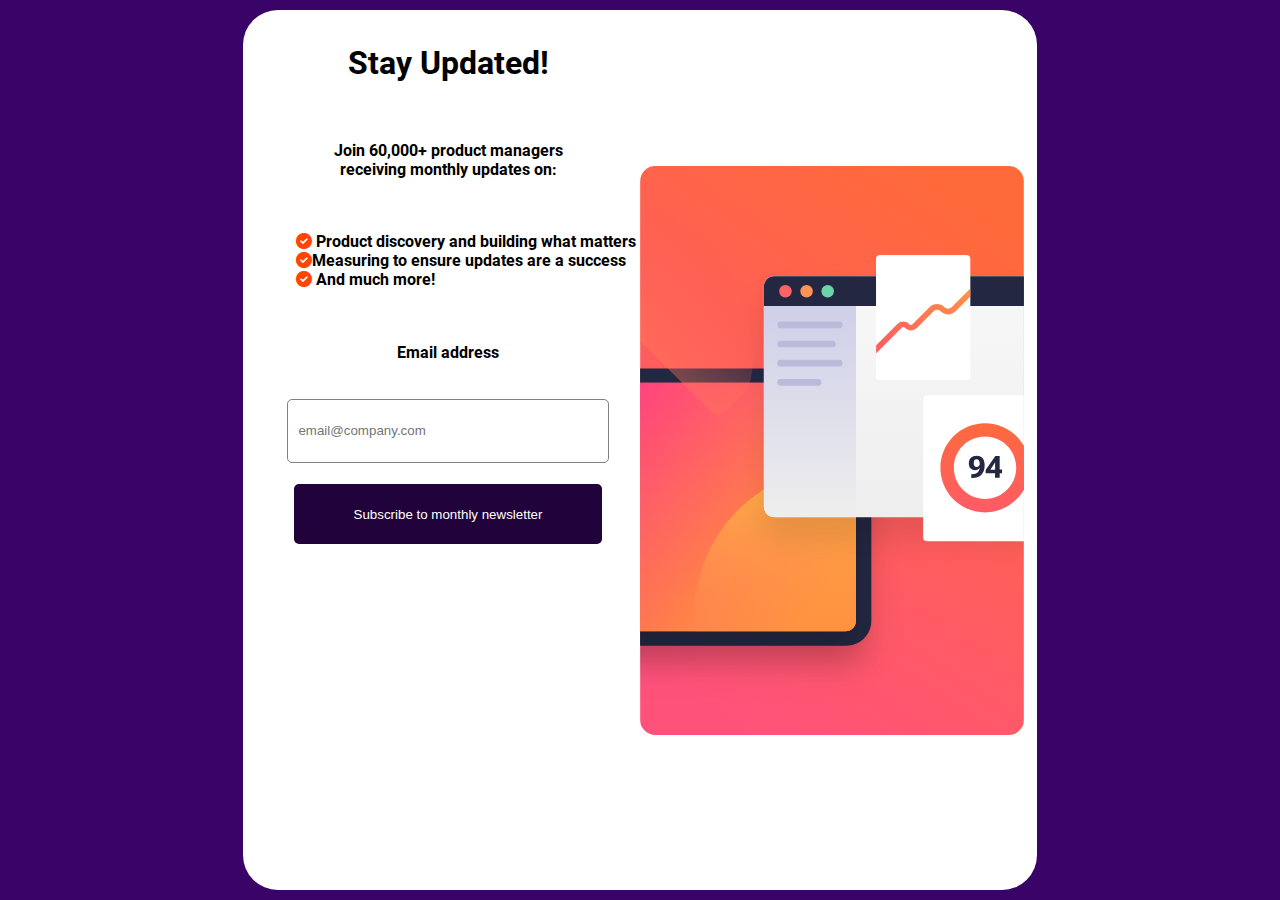
<file: index.html>
<!DOCTYPE html>
<html lang="en">
<head>
  <meta charset="UTF-8">
  <meta name="viewport" content="width=device-width, initial-scale=1.0">
  <!-- Font Awesome CDN link -->
  <link rel="stylesheet" href="https://cdnjs.cloudflare.com/ajax/libs/font-awesome/6.0.0-beta3/css/all.min.css">
  <link rel="stylesheet" href="styles.css">
  <title>Stay updated!</title>
</head>
<body>
  <form onsubmit="validateEmail(); return false;">
    <main>
      <!--form-->
      <div class="form">
        <!--sign in -->
        <div class="sign">
          <h1>Stay updated!</h1>
          <p>Join 60,000+ product managers receiving monthly updates on:</p>
          <ul>
            <li><i class="fa-solid fa-circle-check"></i> Product discovery and building what matters </li>
            <li><i class="fa-solid fa-circle-check"></i>Measuring to ensure updates are a success </li>
            <li><i class="fa-solid fa-circle-check"></i> And much more!</li>
          </ul>
          <p>Email address </p>
          <input id="email" type="email" placeholder="email@company.com" required>
          <div id="error-message" style="display: none; color: red;">Invalid email address</div>
          <button type="submit">
            Subscribe to monthly newsletter 
          </button>
        </div>
        <!--pic -->
        <div class="pic"></div>
      </div>
    </main>
  </form>
  <script>
    function validateEmail() {
      const emailInput = document.getElementById('email');
      const errorMessage = document.getElementById('error-message');
      const emailRegex = /^[a-zA-Z0-9._%+-]+@[a-zA-Z0-9.-]+\.[a-zA-Z]{2,}$/;

      // Reset previous error
      emailInput.classList.remove('error');
      errorMessage.style.display = 'none';

      // Validate email
      if (!emailRegex.test(emailInput.value)) {
        emailInput.classList.add('error');
        errorMessage.style.display = 'block';
      } else {
        window.location.href = 'thank.html';
      }
    }
  </script>
</body>
</html>
</file>
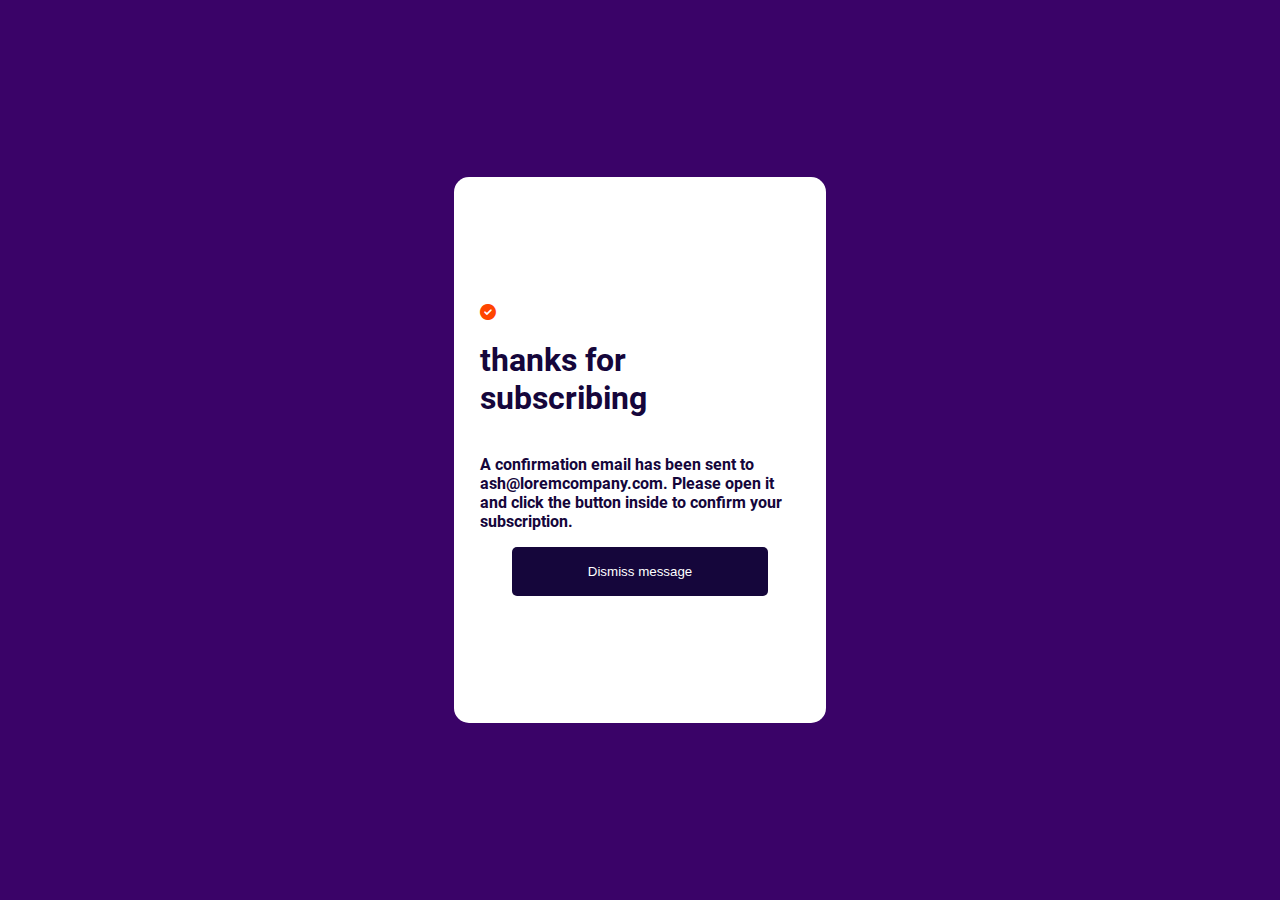
<file: thank.html>
<!DOCTYPE html>
<html lang="en">

<head>
    <meta charset="UTF-8">
    <meta name="viewport" content="width=device-width, initial-scale=1.0">
    <link rel="stylesheet" href="styles.css">
    <link rel="stylesheet" href="https://cdnjs.cloudflare.com/ajax/libs/font-awesome/6.0.0-beta3/css/all.min.css">
    <title>succses</title>
</head>
<body>
    <main>
        <div class="thank">
            <i class="fa-solid fa-circle-check"></i>
            <h1>thanks for subscribing</h1>
            <p>A confirmation email has been sent to ash@loremcompany.com. Please open it and click the button inside to
                confirm your subscription.
            </p>
            <button type="button"> Dismiss message</button>
        </div>
    </main>
</body>

</html>
</file>
<file: styles.css>
@font-face {
    font-family: 'Roboto-Bold';
    src: url('assets/fonts/Roboto-Bold.ttf') format('truetype');
}

body {
    font-family: 'Roboto-Bold', sans-serif;
    margin: 0;
    padding: 0;
    width: 100%;
    background-color: rgb(58, 3, 104);
}

main {
    background-color: rgb(58, 3, 104);
    width: 100%;
    min-height: 100vh;
    display: flex;
    justify-content: center;
    align-items: center;
}

.form {
    width: 60%;
    height: 95vh;
    background-color: white;
    border-radius: 35px;
    display: flex;
    justify-content: center;
    align-items: center;
    padding: 1%;
}

.sign {
    width: 50%;
    height: 100%;
    display: flex;
    flex-direction: column;
    gap: 2.5%;
}

.sign h1 {
    text-align: center;
    text-transform: capitalize;
}

.sign p {
    width: 75%;
    text-align: center;
    align-self: center;
}

i {
    color: orangered;
}

ul {
    list-style-type: none;
}

.sign input {
    align-self: center;
    width: 80%;
    height: 7%;
    border-radius: 5px;
    border: gray 0.5px solid;
    padding-left: 10px; /* Added padding for better text alignment */
    transition: border-color 0.3s ease; /* Smooth transition when the border changes */
}



.sign button {
    align-self: center;
    width: 80%;
    height: 7%;
    color: white;
    background-color: rgb(33, 2, 58);
    border: none;
    border-radius: 5px;
    transition: background-color 0.3s ease;
}

.sign button:hover {
    background-color: rgb(50, 3, 85); /* Darken the button color on hover */
}


 
  
.pic {
    width: 50%;
    height: 100%;
    background-image: url(assets/images/illustration-sign-up-desktop.svg);
    background-repeat: no-repeat;
    background-size: contain;
    background-position: center;
}

@media screen and (max-width: 768px) {
    .form {
        width: 100%;
        height: 150vh;
        flex-direction: column-reverse;
        border-radius: 0;
    }

    .pic {
        width: 100%;
        max-height: 50vh;
        background-size: cover;
        border-radius: 10px;
        margin-top: 0;
    }

    .sign {
        width: 100%;
        height: auto;
    }

    .sign input {
        width: 70%;
        height: 10vh; 
        margin-bottom: 5%;
    }

    .sign button {
        align-self: center;
        width: 70%;
        height: 10vh;
    }
 
}
/*-----------------------------------------------------------*/
.thank{
    width: 25%;
    height: 55vh;
    background-color: white;
    border-radius: 15px;
    display: flex;
    flex-direction: column;
    justify-content: center;
    padding: 2%;
    color: rgb(21, 6, 59);
}

.thank button{
    align-self: center;
    width: 80%;
    background-color: rgb(21, 6, 59);
    border: none;
    border-radius: 5px;
    height: 10%;
    color: white;
}
@media screen and (max-width: 768px) {
  .thank{
    width: 100%;
    height: 100vh;
    border-radius: 0;
  } 
  .thank button{
    margin-top: 40%;
  } 
}
</file>
